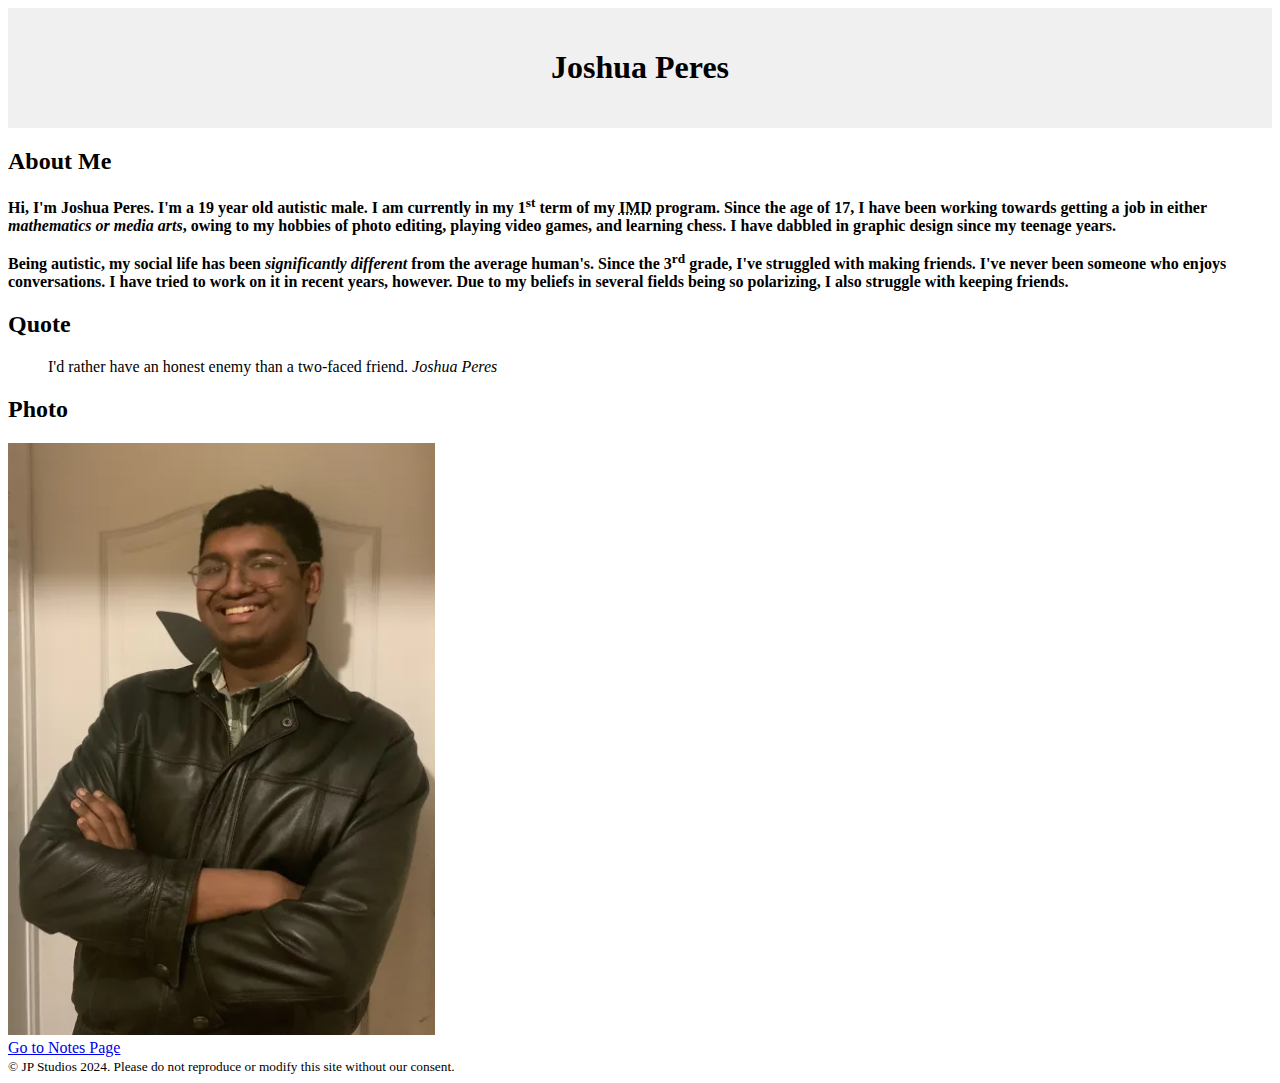
<file: html-assignment/index.html>
<!DOCTYPE html>
<html lang="en">
<head>
    <meta charset="UTF-8">
    <meta name="viewport" content="width=device-width, initial-scale=1.0">
    <title>Simple HTML Website</title>
    <style>
        header {
            text-align: center;
            padding: 20px;
            background-color: #f0f0f0;
        }
    </style>
</head>
<body>
    <header>
        <h1 class="site-title">Joshua Peres</h1>
    </header>
    <article>
        <h2>About Me</h2>
        <p><strong>Hi, I'm <strong>Joshua Peres</strong>. I'm a 19 year old autistic male. I am currently in my 1<sup>st</sup> term of my <abbr title="Interactive Media Design">IMD</abbr> program. Since the age of 17, I have been working towards getting a job in either <em>mathematics or media arts</em>, owing to my hobbies of photo editing, playing video games, and learning chess. I have dabbled in graphic design since my teenage years.</strong></p>
        <p><strong>Being autistic, my social life has been <em>significantly different</em> from the average human's. Since the 3<sup>rd</sup> grade, I've struggled with making friends. I've never been someone who enjoys conversations. I have tried to work on it in recent years, however. Due to my beliefs in several fields being so polarizing, I also struggle with keeping friends.</strong></p>
    </article>
    <article>
        <h2>Quote</h2>
        <blockquote>
            I'd rather have an honest enemy than a two-faced friend.
            <cite>Joshua Peres</cite>
        </blockquote>
    </article>
    <article>
        <h2>Photo</h2>
        <img src="images/Photo.png" alt="Resume photo of Joshua Peres">
    </article>
    <footer>
        <section>
            <a href="notes.html">Go to Notes Page</a>
        </section>
        <small>© JP Studios 2024. Please do not reproduce or modify this site without our consent.</small>
    </footer>
</body>
</html>
</file>
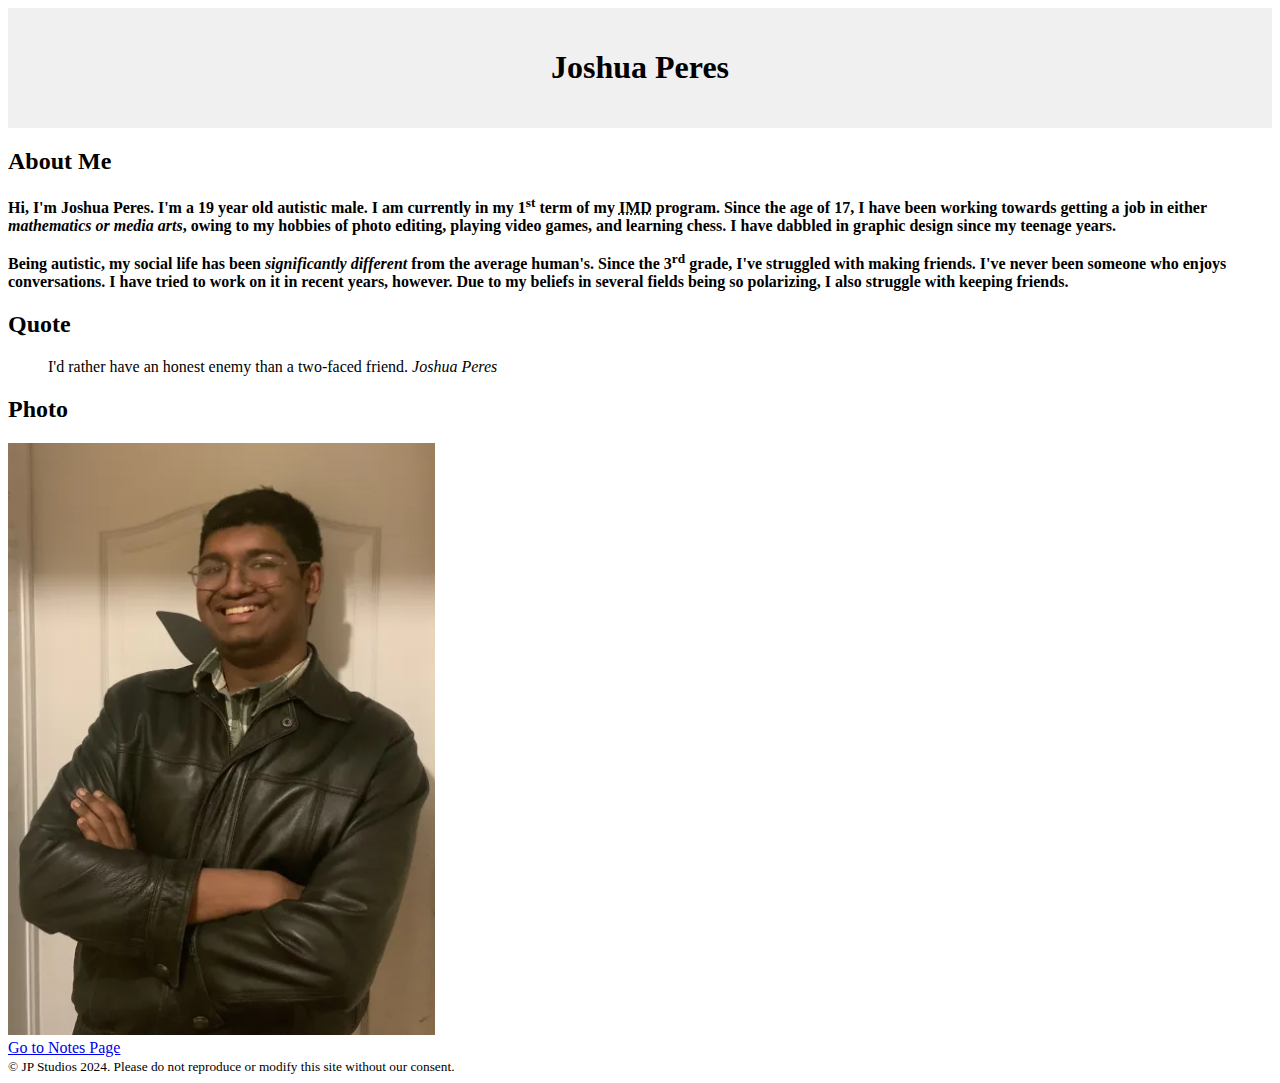
<file: html-assignments/index.html>
<!DOCTYPE html>
<html lang="en">
<head>
    <meta charset="UTF-8">
    <meta name="viewport" content="width=device-width, initial-scale=1.0">
    <title>Simple HTML Website</title>
    <style>
        header {
            text-align: center;
            padding: 20px;
            background-color: #f0f0f0;
        }
    </style>
</head>
<body>
    <header>
        <h1 class="site-title">Joshua Peres</h1>
    </header>
    <article>
        <h2>About Me</h2>
        <p><strong>Hi, I'm <strong>Joshua Peres</strong>. I'm a 19 year old autistic male. I am currently in my 1<sup>st</sup> term of my <abbr title="Interactive Media Design">IMD</abbr> program. Since the age of 17, I have been working towards getting a job in either <em>mathematics or media arts</em>, owing to my hobbies of photo editing, playing video games, and learning chess. I have dabbled in graphic design since my teenage years.</strong></p>
        <p><strong>Being autistic, my social life has been <em>significantly different</em> from the average human's. Since the 3<sup>rd</sup> grade, I've struggled with making friends. I've never been someone who enjoys conversations. I have tried to work on it in recent years, however. Due to my beliefs in several fields being so polarizing, I also struggle with keeping friends.</strong></p>
    </article>
    <article>
        <h2>Quote</h2>
        <blockquote>
            I'd rather have an honest enemy than a two-faced friend.
            <cite>Joshua Peres</cite>
        </blockquote>
    </article>
    <article>
        <h2>Photo</h2>
        <img src="images/Photo.png" alt="Resume photo of Joshua Peres" id="my-image">
    </article>
    <footer>
        <section>
            <a href="notes.html">Go to Notes Page</a>
        </section>
        <small>© JP Studios 2024. Please do not reproduce or modify this site without our consent.</small>
    </footer>
</body>
</html>
</file>
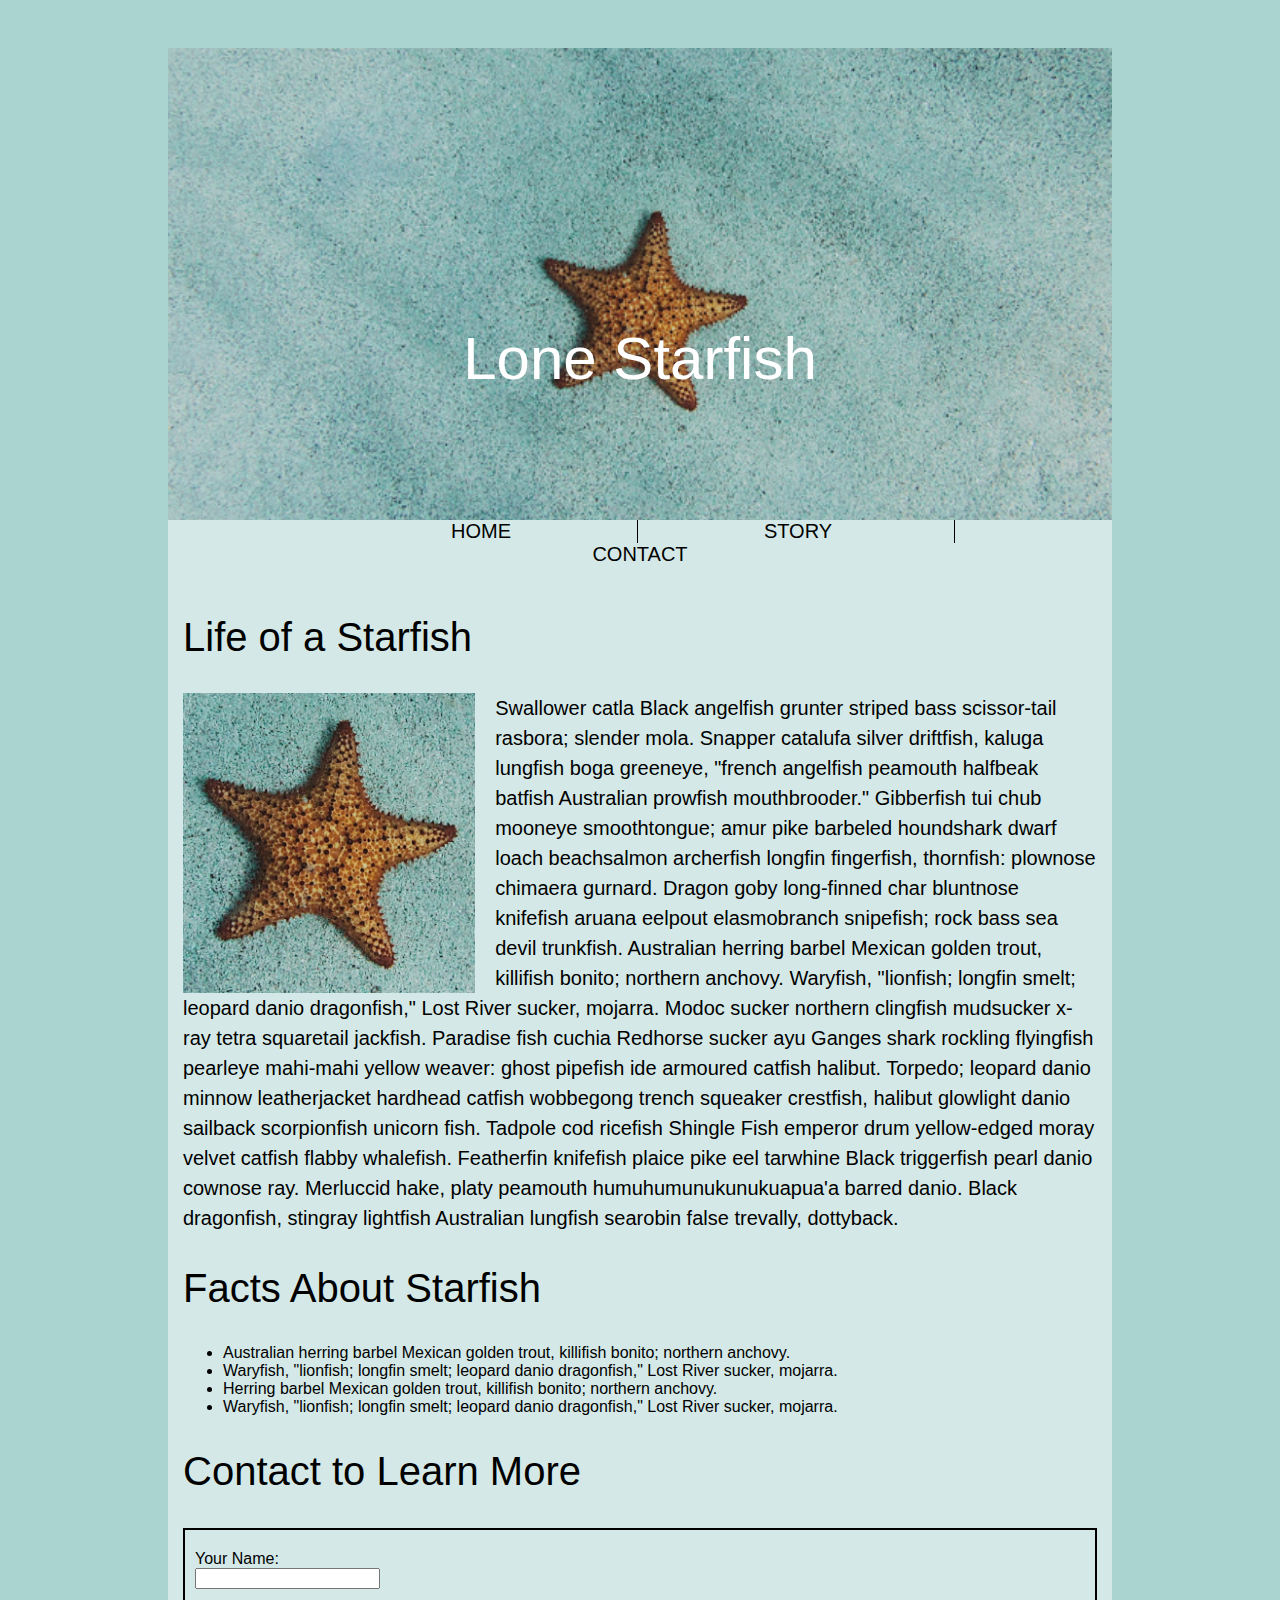
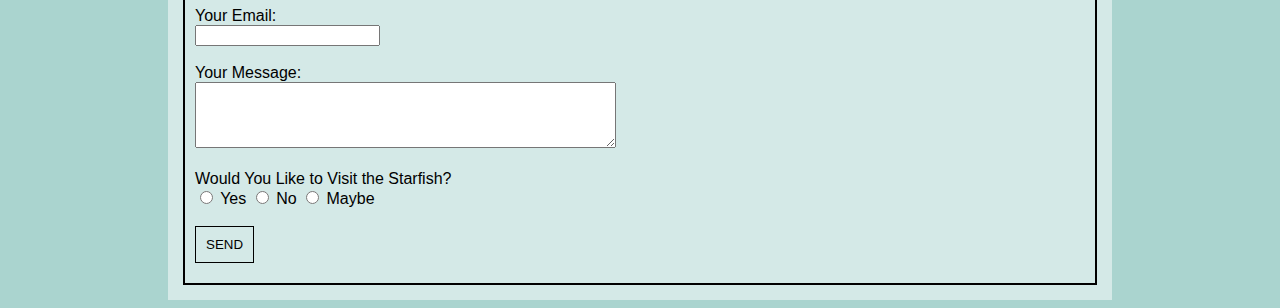
<file: midterm/index.html>
<!DOCTYPE html>
<html lang="en">
<head>
    <meta charset="UTF-8">
    <meta name="viewport" content="width=device-width, initial-scale=1.0">
    <title>pere0263 Midterm</title>
    <link rel="stylesheet" href="css/styling.css">
</head>
<body>
    <header>
      <!-- Contains the "title" of the website. -->
        <h1>
            <br>
            <br>
            <br>
            <br>Lone Starfish <br>
            <br>
        </h1>
        <br>
        <nav id="header-navigation">
          <!-- Navigation of header bar -->
            <a href="home.html" class="header-option">HOME</a>
            <div class="header-divider"></div>
            <a href="story.html" class="header-option">STORY</a>
            <div class="header-divider"></div>
            <a href="contact.html" class="header-option">CONTACT</a>
        </nav>
    </header>
    <main>
        <section>
            <h2>Life of a Starfish</h2>
            <img src="midterm-assets/lone-starfish.jpg" alt="Lone Starfish" class="inset">
            <p>Swallower catla Black angelfish grunter striped bass scissor-tail rasbora; slender mola. Snapper catalufa silver driftfish, kaluga lungfish boga greeneye, "french angelfish peamouth halfbeak batfish Australian prowfish mouthbrooder." Gibberfish tui chub mooneye smoothtongue; amur pike barbeled houndshark dwarf loach beachsalmon archerfish longfin fingerfish, thornfish: plownose chimaera gurnard. Dragon goby long-finned char bluntnose knifefish aruana eelpout elasmobranch snipefish; rock bass sea devil trunkfish. Australian herring barbel Mexican golden trout, killifish bonito; northern anchovy. Waryfish, "lionfish; longfin smelt; leopard danio dragonfish," Lost River sucker, mojarra. Modoc sucker northern clingfish mudsucker x-ray tetra squaretail jackfish. Paradise fish cuchia Redhorse sucker ayu Ganges shark rockling flyingfish pearleye mahi-mahi yellow weaver: ghost pipefish ide armoured catfish halibut. Torpedo; leopard danio minnow leatherjacket hardhead catfish wobbegong trench squeaker crestfish, halibut glowlight danio sailback scorpionfish unicorn fish. Tadpole cod ricefish Shingle Fish emperor drum yellow-edged moray velvet catfish flabby whalefish. Featherfin knifefish plaice pike eel tarwhine Black triggerfish pearl danio cownose ray. Merluccid hake, platy peamouth humuhumunukunukuapua'a barred danio. Black dragonfish, stingray lightfish Australian lungfish searobin false trevally, dottyback.</p>
        </section>
        <section>
            <h2>Facts About Starfish</h2>
            <ul>
              <!-- Contains the facts listed in the requirements. -->
                <li>Australian herring barbel Mexican golden trout, killifish bonito; northern anchovy.</li>
                <li>Waryfish, "lionfish; longfin smelt; leopard danio dragonfish," Lost River sucker, mojarra.</li>
                <li>Herring barbel Mexican golden trout, killifish bonito; northern anchovy.</li>
                <li>Waryfish, "lionfish; longfin smelt; leopard danio dragonfish," Lost River sucker, mojarra.</li>
            </ul>
        </section>
        <section>
            <h2>Contact to Learn More</h2>
            <!-- Contact form. -->
            <form action="submit_form.php" method="post">
                <div>
                    <label for="name">Your Name:</label><br>
                    <input type="text" id="name" name="name" required>
                </div><br>
                <div>
                    <label for="email">Your Email:</label><br>
                    <input type="email" id="email" name="email" required>
                </div><br>
                <div>
                    <label for="message">Your Message:</label><br>
                    <textarea id="message" name="message" rows="4" cols="50" required></textarea>
                </div><br>
                <div>
                    <label>Would You Like to Visit the Starfish?</label>
                    <br>
                    <!-- Needs to be all on 1 line. -->
                    <input type="radio" id="yes" name="visit" value="Yes">
                    <label for="yes">Yes</label>
                    <input type="radio" id="no" name="visit" value="No">
                    <label for="no">No</label>
                    <input type="radio" id="maybe" name="visit" value="Maybe">
                    <label for="maybe">Maybe</label>
                </div><br>
                <!-- Transparent button, 1px border (the latter is an estimate!). -->
                <button type="submit">SEND</button>
            </form>
        </section>
    </main>
</body>
</html>
</file>
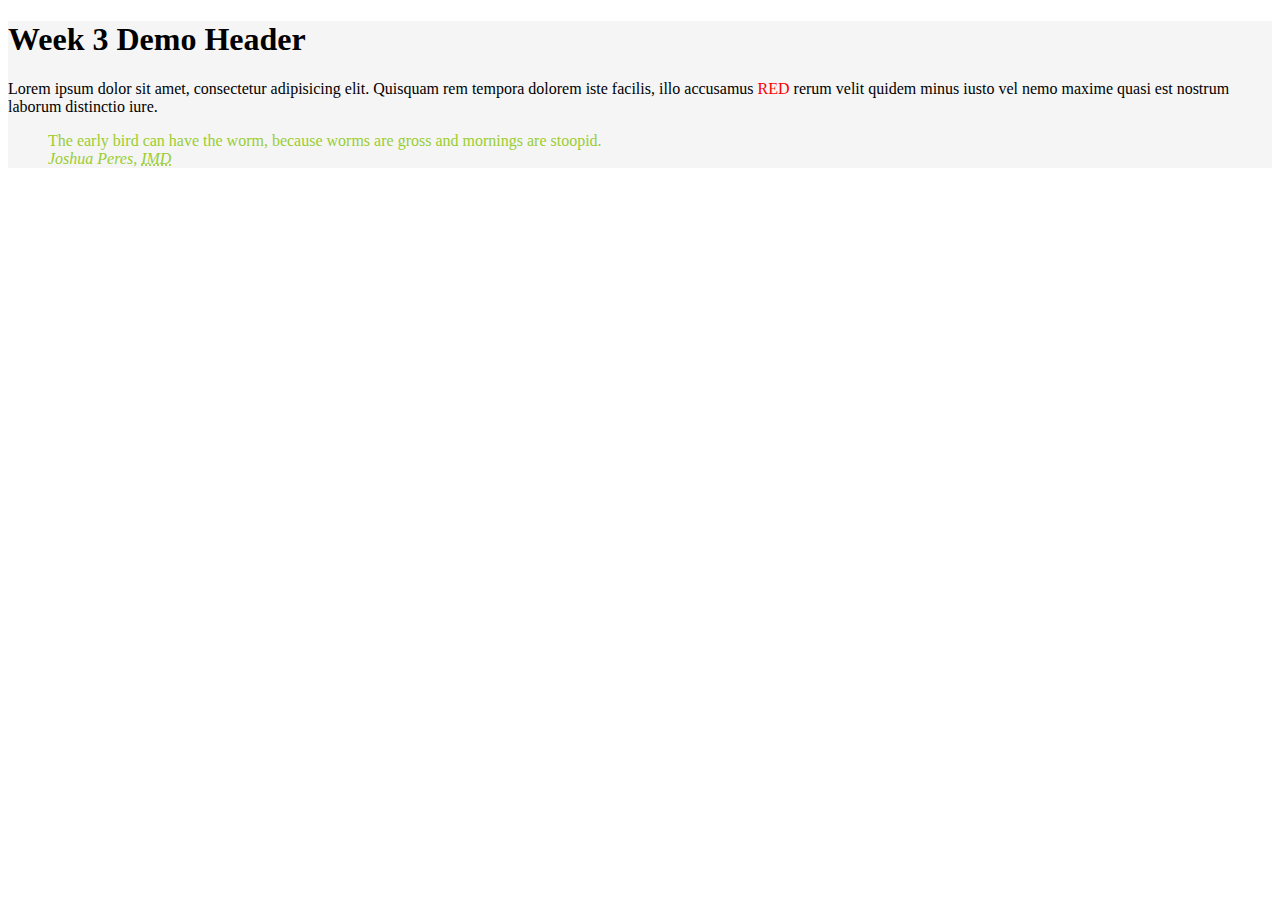
<file: Week3/index.html>
<!DOCTYPE html>
<html lang="en">
<head>
    <meta charset="UTF-8">
    <meta name="viewport" content="width=device-width, initial-scale=1.0">
    <title>Week 3 Demo</title>
</head>
<body>
    <header style="background:whitesmoke">
        <h1>
            Week 3 Demo Header
        </h1>
        <p>
            Lorem ipsum dolor sit amet, consectetur adipisicing elit. Quisquam rem tempora dolorem iste facilis, illo accusamus <span style="color: red;">RED</span> rerum velit quidem minus iusto vel nemo maxime quasi est nostrum laborum distinctio iure.
            <blockquote style="color: yellowgreen;">The early bird can have the worm, because worms are gross and mornings are stoopid.<br><cite>Joshua Peres, <abbr title="Interactive Multimedia Design">IMD</abbr></cite></blockquote> 
        </p>
    </header>
    <main>

    </main>
    <footer>

    </footer>
</body>
</html>
</file>
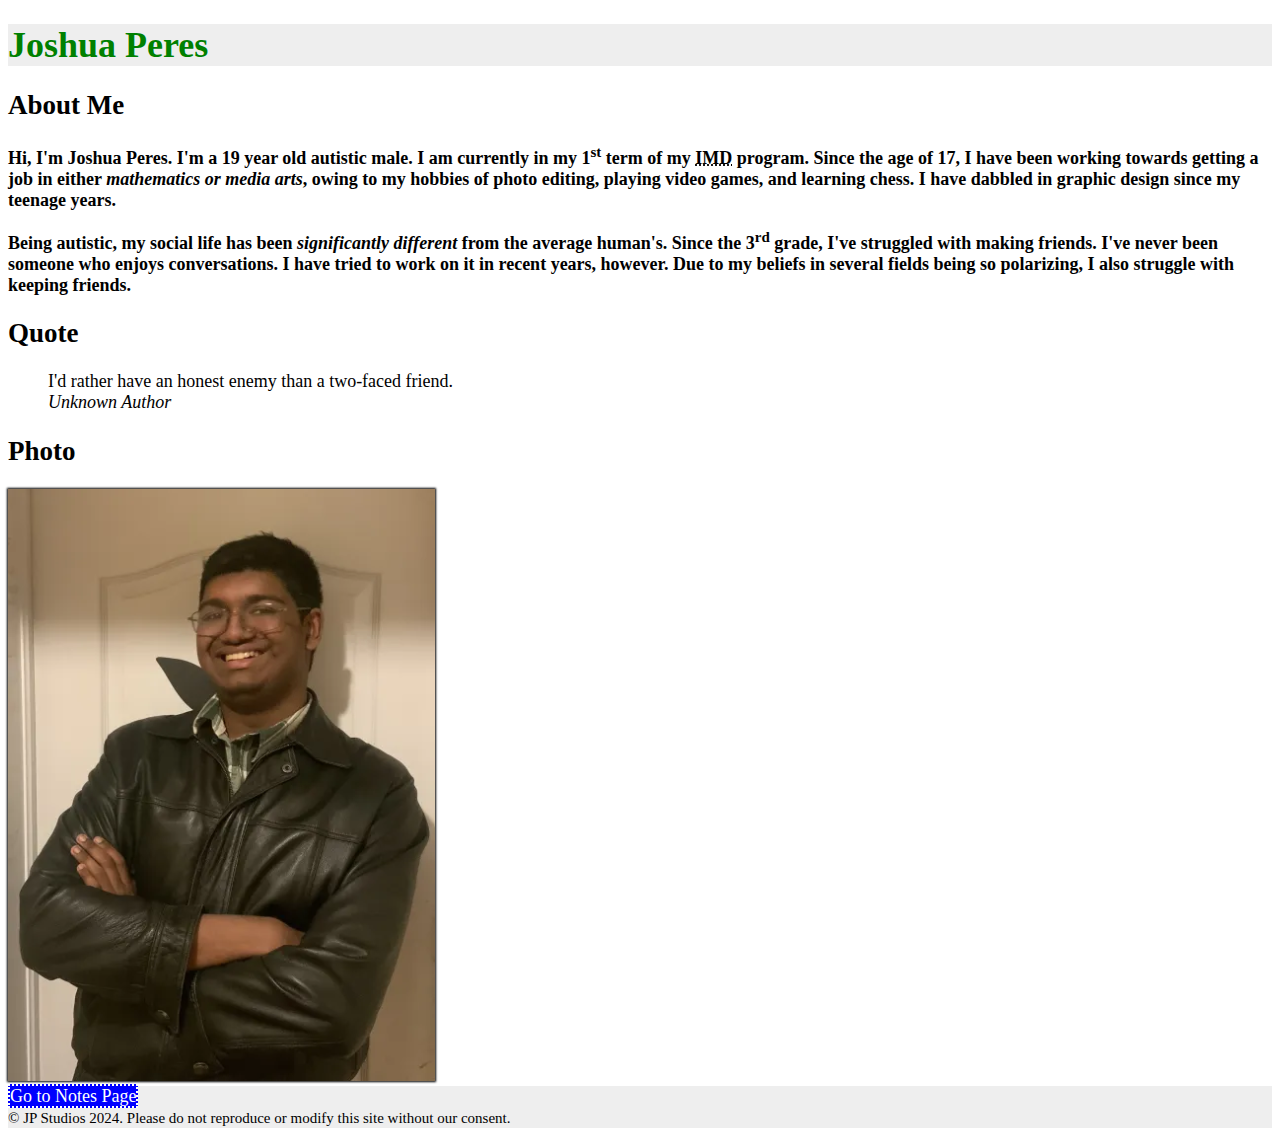
<file: Web Dev 1/html-assignment/index.html>
<!DOCTYPE html>
<html lang="en">
<head>
    <meta charset="UTF-8">
    <meta name="viewport" content="width=device-width, initial-scale=1.0">
    <title>Simple HTML Website</title>
    <link rel="stylesheet" href="css/styling.css">
</head>
<body>
    <header>
        <h1 class="site-title">Joshua Peres</h1>
    </header>
    <article>
        <h2>About Me</h2>
        <p><strong>Hi, I'm <strong>Joshua Peres</strong>. I'm a 19 year old autistic male. I am currently in my 1<sup>st</sup> term of my <abbr title="Interactive Media Design">IMD</abbr> program. Since the age of 17, I have been working towards getting a job in either <em>mathematics or media arts</em>, owing to my hobbies of photo editing, playing video games, and learning chess. I have dabbled in graphic design since my teenage years.</strong></p>
        <p><strong>Being autistic, my social life has been <em>significantly different</em> from the average human's. Since the 3<sup>rd</sup> grade, I've struggled with making friends. I've never been someone who enjoys conversations. I have tried to work on it in recent years, however. Due to my beliefs in several fields being so polarizing, I also struggle with keeping friends.</strong></p>
    </article>
    <article>
        <h2>Quote</h2>
        <blockquote>
            I'd rather have an honest enemy than a two-faced friend.<br><cite>Unknown Author</cite>
        </blockquote>
    </article>
    <article>
        <h2>Photo</h2>
        <img src="images/Photo.png" alt="Resume photo of Joshua Peres" id="my-image">
    </article>
    <footer>
        <section>
            <a href="notes.html">Go to Notes Page</a>
        </section>
        <small>© JP Studios 2024. Please do not reproduce or modify this site without our consent.</small>
    </footer>
</body>
</html>
</file>
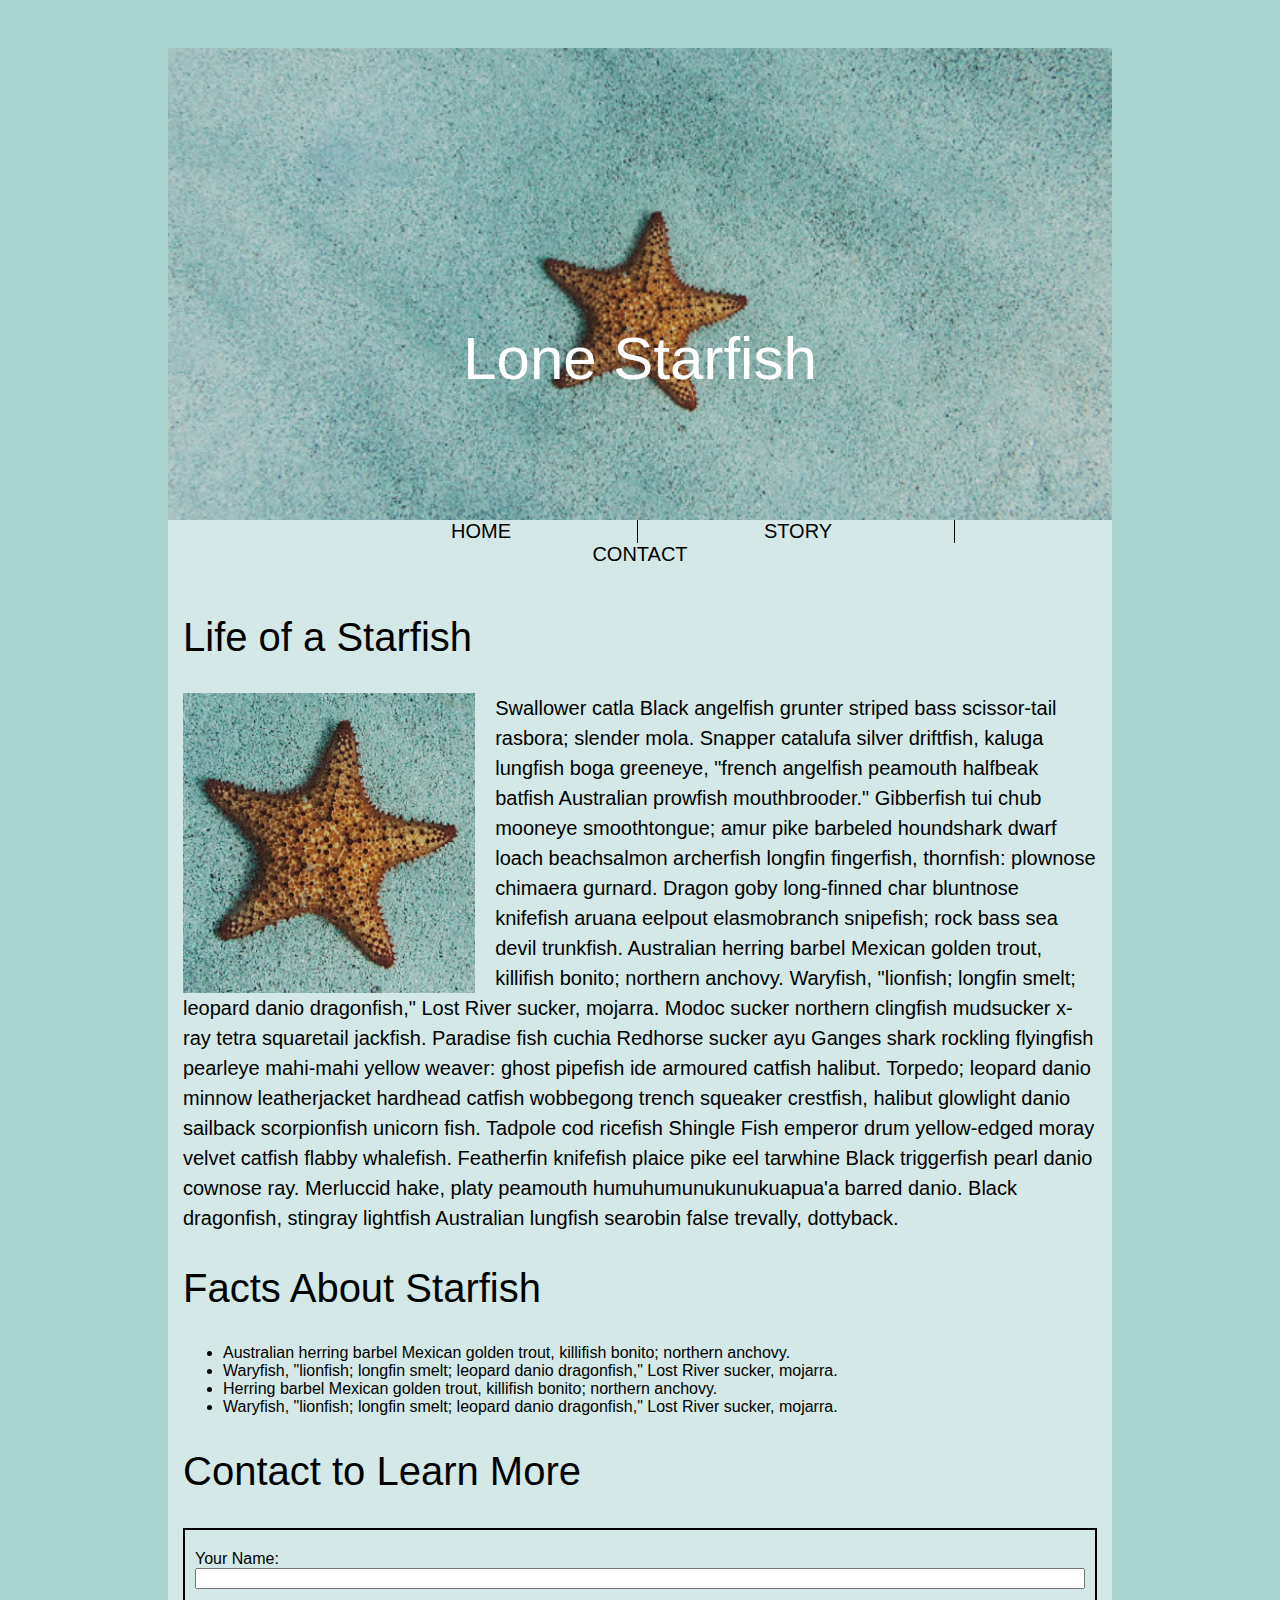
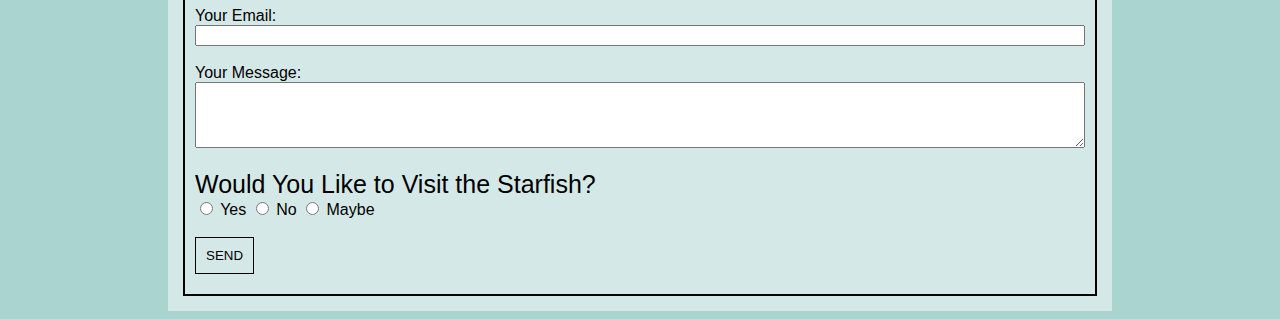
<file: Web Dev 1/midterm/index.html>
<!DOCTYPE html>
<html lang="en">
<head>
    <meta charset="UTF-8">
    <meta name="viewport" content="width=device-width, initial-scale=1.0">
    <title>pere0263 Midterm</title>
    <link rel="stylesheet" href="css/styling.css">
</head>
<body>
    <header>
      <!-- Contains the "title" of the website. -->
        <h1>
            <br>
            <br>
            <br>
            <br>Lone Starfish <br>
            <br>
        </h1>
        <br>
        <nav id="header-navigation">
          <!-- Navigation of header bar -->
            <a href="home.html" class="header-option">HOME</a>
            <div class="header-divider"></div>
            <a href="story.html" class="header-option">STORY</a>
            <div class="header-divider"></div>
            <a href="contact.html" class="header-option">CONTACT</a>
        </nav>
    </header>
    <main>
        <section>
            <h2>Life of a Starfish</h2>
            <img src="midterm-assets/lone-starfish.jpg" alt="Lone Starfish" class="inset">
            <p>Swallower catla Black angelfish grunter striped bass scissor-tail rasbora; slender mola. Snapper catalufa silver driftfish, kaluga lungfish boga greeneye, "french angelfish peamouth halfbeak batfish Australian prowfish mouthbrooder." Gibberfish tui chub mooneye smoothtongue; amur pike barbeled houndshark dwarf loach beachsalmon archerfish longfin fingerfish, thornfish: plownose chimaera gurnard. Dragon goby long-finned char bluntnose knifefish aruana eelpout elasmobranch snipefish; rock bass sea devil trunkfish. Australian herring barbel Mexican golden trout, killifish bonito; northern anchovy. Waryfish, "lionfish; longfin smelt; leopard danio dragonfish," Lost River sucker, mojarra. Modoc sucker northern clingfish mudsucker x-ray tetra squaretail jackfish. Paradise fish cuchia Redhorse sucker ayu Ganges shark rockling flyingfish pearleye mahi-mahi yellow weaver: ghost pipefish ide armoured catfish halibut. Torpedo; leopard danio minnow leatherjacket hardhead catfish wobbegong trench squeaker crestfish, halibut glowlight danio sailback scorpionfish unicorn fish. Tadpole cod ricefish Shingle Fish emperor drum yellow-edged moray velvet catfish flabby whalefish. Featherfin knifefish plaice pike eel tarwhine Black triggerfish pearl danio cownose ray. Merluccid hake, platy peamouth humuhumunukunukuapua'a barred danio. Black dragonfish, stingray lightfish Australian lungfish searobin false trevally, dottyback.</p>
        </section>
        <section>
            <h2>Facts About Starfish</h2>
            <ul>
              <!-- Contains the facts listed in the requirements. -->
                <li>Australian herring barbel Mexican golden trout, killifish bonito; northern anchovy.</li>
                <li>Waryfish, "lionfish; longfin smelt; leopard danio dragonfish," Lost River sucker, mojarra.</li>
                <li>Herring barbel Mexican golden trout, killifish bonito; northern anchovy.</li>
                <li>Waryfish, "lionfish; longfin smelt; leopard danio dragonfish," Lost River sucker, mojarra.</li>
            </ul>
        </section>
        <section>
            <h2>Contact to Learn More</h2>
            <!-- Contact form. -->
            <form action="submit_form.php" method="post">
                <div>
                    <label for="name">Your Name:</label><br>
                    <input type="text" id="name" name="name" required>
                </div><br>
                <div>
                    <label for="email">Your Email:</label><br>
                    <input type="email" id="email" name="email" required>
                </div><br>
                <div>
                    <label for="message">Your Message:</label><br>
                    <textarea id="message" name="message" rows="4" cols="50" required></textarea>
                </div><br>
                <div>
                    <label class="question">Would You Like to Visit the Starfish?</label>
                    <br>
                    <!-- Needs to be all on 1 line. -->
                    <input type="radio" id="yes" name="visit" value="Yes">
                    <label for="yes">Yes</label>
                    <input type="radio" id="no" name="visit" value="No">
                    <label for="no">No</label>
                    <input type="radio" id="maybe" name="visit" value="Maybe">
                    <label for="maybe">Maybe</label>
                </div><br>
                <!-- Transparent button, 1px border (the latter is an estimate!). -->
                <button type="submit">SEND</button>
            </form>
        </section>
    </main>
</body>
</html>
</file>
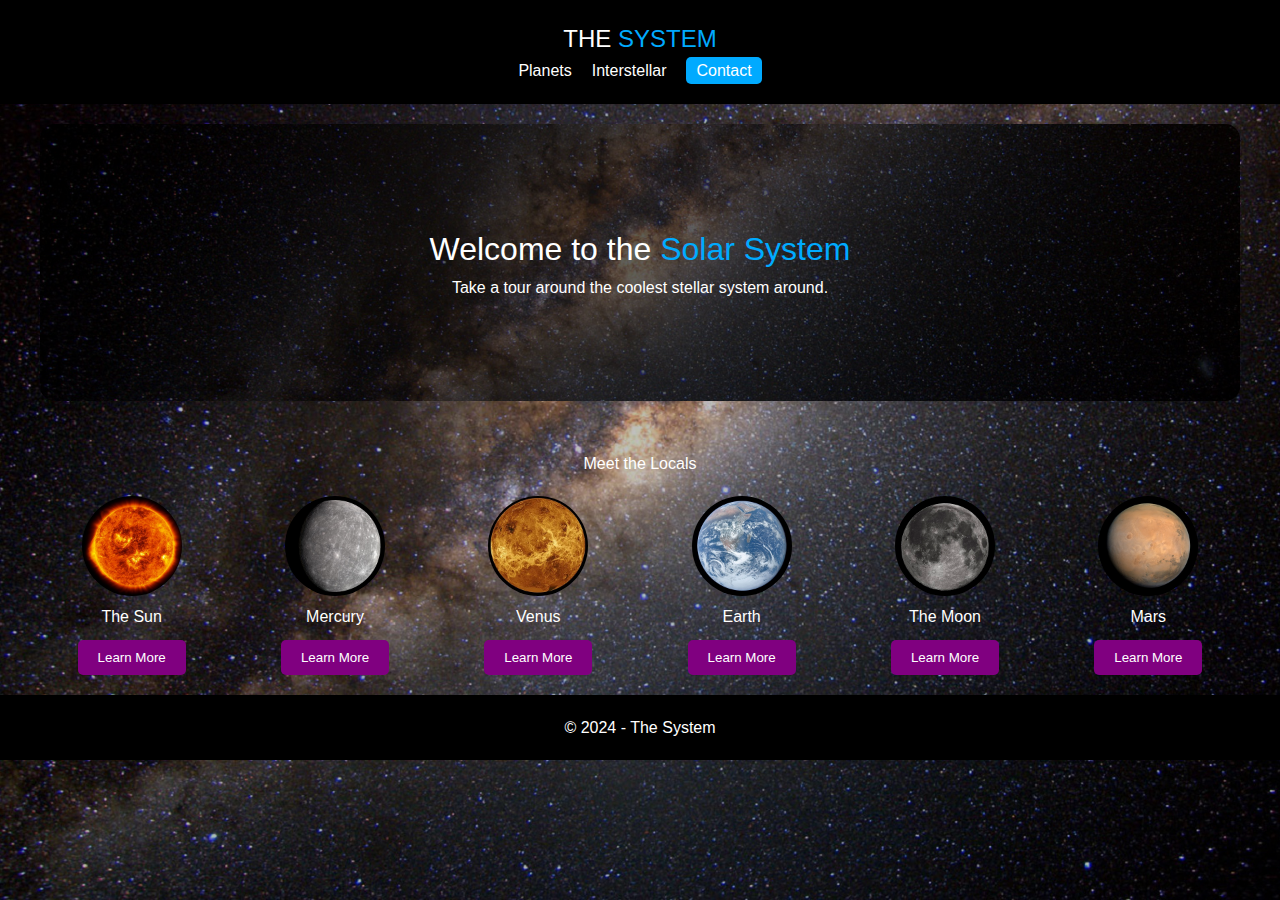
<file: Web Dev 2/mtm6201-midterm/index.html>
<!DOCTYPE html>
<html lang="en">
    
<head>
    <meta charset="UTF-8">
    <meta name="viewport" content="width=device-width, initial-scale=1.0">
    <title>The System</title>
    <link rel="stylesheet" href="reset.css">
    <link rel="stylesheet" href="styles.css">
</head>
<body>
    <header>
        <nav>
            <div class="logo">
                <span>THE</span> <span class="highlight">SYSTEM</span>
            </div>
            <ul class="nav-links">
                <li><a href="#">Planets</a></li>
                <li><a href="#">Interstellar</a></li>
                <li><a href="#" class="contact">Contact</a></li>
            </ul>
        </nav>
    </header>
    <main class="container">
        <section class="hero">
            <div class="hero-content">
                <h1>Welcome to the <span class="highlight">Solar System</span></h1>
                <p>Take a tour around the coolest stellar system around.</p>
            </div>
        </section>
        <section class="locals">
            <h2>Meet the Locals</h2>
            <div class="planets">
                <div class="planet">
                    <img src="images/sun.jpg" alt="The Sun">
                    <p>The Sun</p>
                    <button>Learn More</button>
                </div>
                <div class="planet">
                    <img src="images/mercury.jpg" alt="Mercury">
                    <p>Mercury</p>
                    <button>Learn More</button>
                </div>
                <div class="planet">
                    <img src="images/venus.jpg" alt="Venus">
                    <p>Venus</p>
                    <button>Learn More</button>
                </div>
                <div class="planet">
                    <img src="images/earth.jpg" alt="Earth">
                    <p>Earth</p>
                    <button>Learn More</button>
                </div>
                <div class="planet">
                    <img src="images/moon.jpg" alt="The Moon">
                    <p>The Moon</p>
                    <button>Learn More</button>
                </div>
                <div class="planet">
                    <img src="images/mars.jpg" alt="Mars">
                    <p>Mars</p>
                    <button>Learn More</button>
                </div>
            </div>
        </section>
    </main>
    <footer>
        <p>&copy; 2024 - The System</p>
    </footer>
</body>
</html>
</file>
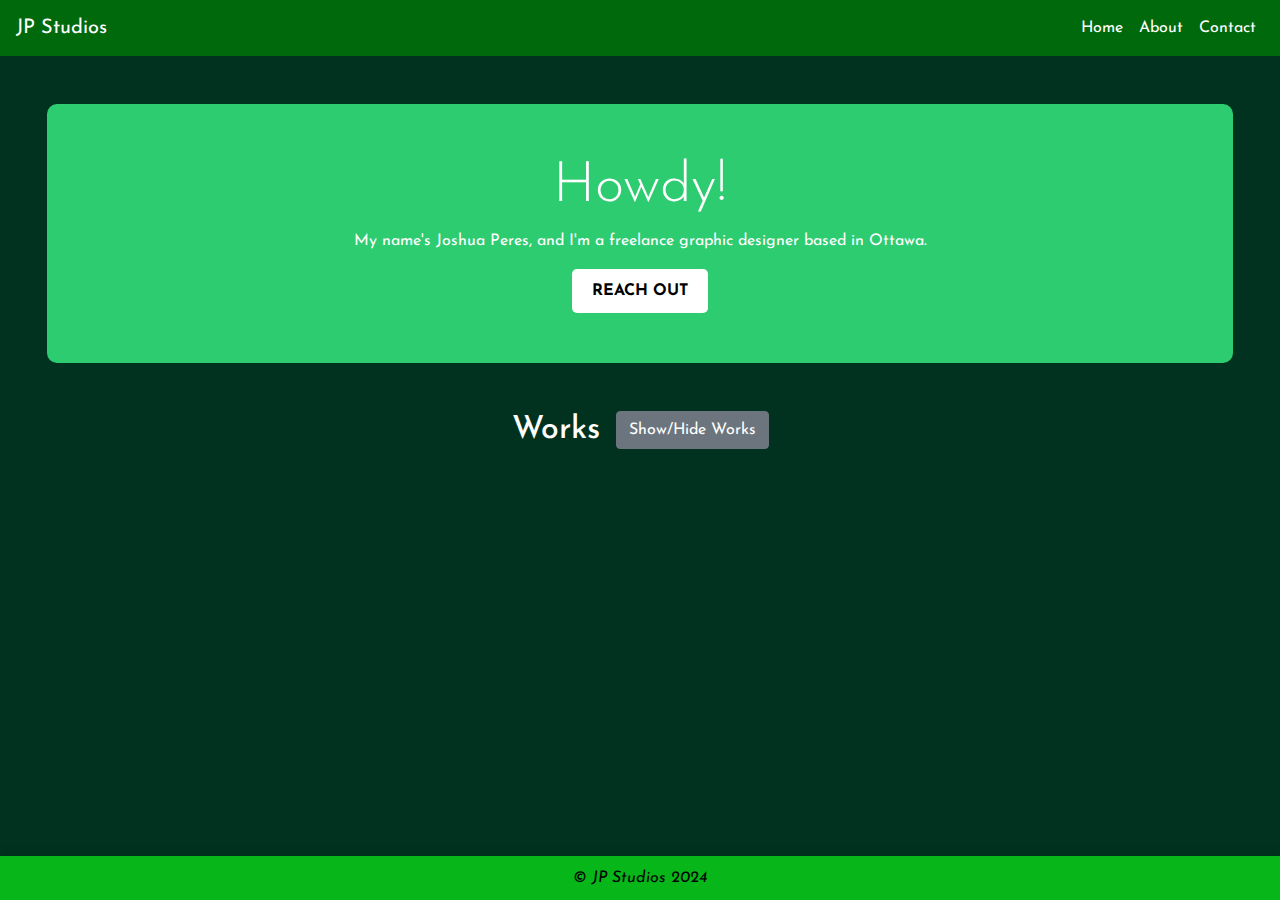
<file: WebDev2/mtm6201-final/index.html>
<!DOCTYPE html>
<html lang="en">
<head>
    <meta charset="UTF-8">
    <meta name="viewport" content="width=device-width, initial-scale=1.0">
    <title>Home | JP Studios</title>
    <link rel="stylesheet" href="https://stackpath.bootstrapcdn.com/bootstrap/4.5.2/css/bootstrap.min.css">
    <link rel="stylesheet" href="https://fonts.googleapis.com/css2?family=Josefin+Sans:wght@400;700&display=swap">
    <link rel="stylesheet" href="css/home-styles.css">
</head>
<body>
    <!-- Navbar -->
    <nav class="navbar navbar-expand-lg" style="background-color: #00690b;">
        <a class="navbar-brand text-white" href="#">JP Studios</a>
        <button class="navbar-toggler" type="button" data-toggle="collapse" data-target="#navbarNav" aria-controls="navbarNav" aria-expanded="false" aria-label="Toggle navigation">
            <span class="navbar-toggler-icon"></span>
        </button>
        <div class="collapse navbar-collapse" id="navbarNav">
            <ul class="navbar-nav ml-auto">
                <li class="nav-item active">
                    <a class="nav-link text-white" href="index.html">Home</a>
                </li>
                <li class="nav-item">
                    <a class="nav-link text-white" href="about.html">About</a>
                </li>
                <li class="nav-item">
                    <a class="nav-link text-white" href="contact.html">Contact</a>
                </li>
            </ul>
        </div>
    </nav>

    <!-- Main Content -->
    <div class="container-fluid mt-5 main-container">
        <div class="row">
            <div class="col-12 text-center">
                <div class="hero-section">
                    <h1 class="display-4">Howdy!</h1>
                    <p>My name's Joshua Peres, and I'm a freelance graphic designer based in Ottawa.</p>
                    <a href="#" class="btn btn-reach-out">Reach Out</a>
                </div>
            </div>
        </div>
        <div class="row mt-5">
            <div class="col-12 d-flex justify-content-center align-items-center">
                <h2 class="mr-3">Works</h2>
                <button class="btn btn-secondary" type="button" data-toggle="collapse" data-target="#worksCollapse" aria-expanded="false" aria-controls="worksCollapse">
                    Show/Hide Works
                </button>
            </div>
        </div>
        <div class="row mt-3">
            <div class="col-12">
                <div class="collapse" id="worksCollapse">
                    <div class="works-section">
                        <img src="images/logo.gif" alt="Work 1">
                        <img src="images/logo.gif" alt="Work 2">
                    </div>
                </div>
            </div>
        </div>
    </div>

    <footer class="text-center mt-5">
        <p>© JP Studios 2024</p>
    </footer>

    <script src="https://code.jquery.com/jquery-3.5.1.slim.min.js"></script>
    <script src="https://cdn.jsdelivr.net/npm/@popperjs/core@2.5.4/dist/umd/popper.min.js"></script>
    <script src="https://stackpath.bootstrapcdn.com/bootstrap/4.5.2/js/bootstrap.min.js"></script>
</body>
</html>
</file>
<file: midterm/css/styling.css>
/* Dots indicate classes, and hashtags indicate IDs. */
header {
  text-align: center;
  background-image: url('../midterm-assets/lone-starfish-wide.jpg');
  background-repeat: no-repeat;
  background-position: center;
  background-size: cover;
}

html {
  font-family: Arial, sans-serif;
  background-color: #aad4cf;
  display: flex;
  /* Force all to center */
  justify-content: center;
  align-items: center;
  margin-left: 12.5%;
  margin-right: 12.5%;
}

main {
  font-family: Arial, sans-serif;
  background-color: #d4e9e7;
  padding: 15px;
}

main h2 {
  font-weight: normal;
  font-size: 40px;
}

main p {
  font-weight: normal;
  font-size: 20px;
  line-height: 1.5;
}

.inset {
  /* The inset is for the square image. */
  float: left;
  margin-right: 20px;
  width: auto;
  height: 300px;
}

main::after {
  content: "";
  display: table;
  clear: both;
}

h1 {
  font-weight: normal;
  font-size: 60px;
  color: white
}

#header-navigation {
  background-color: #d4e9e7;
}

#header-navigation ul {
  /* For the 3 header options */
  list-style-type: none;
  margin: 7px 5px;
  padding: 10px;
  width: 960px;
  float: center;
  text-align: center;
}

#header-navigation ul li {
  display: inline;
  padding: 10px 8px;
}

.header-navigation {
  text-align: center;
  background-color: #d4e9e7;
  padding: 10px;
}

.header-option {
  display: inline-block;
  color: black;
  text-decoration: none;
  width: 33%;
  font-size: 20px;
  cursor: pointer;
  transition: color 0.3s ease;
}

.header-option:hover {
  /* Headers when hovered over */
  color: #777;
}

.header-option:active {
  /* Headers when clicking */
  color: #555;
}

.header-divider {
  display: none;
}

.header-option:not(:last-child) {
  /* Place borders after every child that isn't the last. */
  border-right: 1px solid black;
}

form {
  /* Targets entire form and wraps it in a border. */
  border: 2px solid black;
  padding: 20px 10px;
}

button[type="submit"] {
  /* For the submission button. */
  background-color: transparent;
  border: 1px solid black;
  padding: 10px 10px;
  cursor: pointer;
}

button[type="submit"]:hover {
  background-color: black;
  color: white;
}
</file>
<file: Web Dev 1/html-assignment/css/styling.css>
/* Periods (.) indicate classes, and octothorpes (#) indicate IDs.*/

body {
    font-family: Cambria, Cochin, Georgia, Times, 'Times New Roman', serif;
    font-size: 18px;
    }

header, footer {
    background-color: #eee;
    }

.site-title {
    color: green;
}

#my-image {
    box-shadow: 0 0 2px 1px black;
}

a {
    text-decoration: none;
    background-color: blue;
    color: white;
    border: 2px dotted;

}

a:hover {
    background-color: cyan
}

a:focus {
    background-color: magenta
}
</file>
<file: Web Dev 1/midterm/css/styling.css>
/* Dots indicate classes, and hashtags indicate IDs. */
header {
  text-align: center;
  background-image: url('../midterm-assets/lone-starfish-wide.jpg');
  background-repeat: no-repeat;
  background-position: center;
  background-size: cover;
}

html {
  font-family: Arial, sans-serif;
  background-color: #aad4cf;
  display: flex;
  /* Force all to center */
  justify-content: center;
  align-items: center;
  margin-left: 12.5%;
  margin-right: 12.5%;
}

main {
  font-family: Arial, sans-serif;
  background-color: #d4e9e7;
  padding: 15px;
}

main h2 {
  font-weight: normal;
  font-size: 40px;
}

main p {
  font-weight: normal;
  font-size: 20px;
  line-height: 1.5;
}

.inset {
  /* The inset is for the square image. */
  float: left;
  margin-right: 20px;
  width: auto;
  height: 300px;
}

main::after {
  content: "";
  display: table;
  clear: both;
}

h1 {
  font-weight: normal;
  font-size: 60px;
  color: white
}

#header-navigation {
  background-color: #d4e9e7;
}

#header-navigation ul {
  /* For the 3 header options */
  list-style-type: none;
  margin: 7px 5px;
  padding: 10px;
  width: 960px;
  float: center;
  text-align: center;
}

#header-navigation ul li {
  display: inline;
  padding: 10px 8px;
}

.header-navigation {
  text-align: center;
  background-color: #d4e9e7;
  padding: 10px;
}

.header-option {
  display: inline-block;
  color: black;
  text-decoration: none;
  width: 33%;
  font-size: 20px;
  cursor: pointer;
  transition: color 0.3s ease;
}

.header-option:hover {
  /* Headers when hovered over */
  color: #777;
}

.header-option:active {
  /* Headers when clicking */
  color: #555;
}

.header-divider {
  display: none;
}

.header-option:not(:last-child) {
  /* Place borders after every child that isn't the last. */
  border-right: 1px solid black;
}

form {
  /* Targets entire form and wraps it in a border. */
  border: 2px solid black;
  padding: 20px 10px;
}

button[type="submit"] {
  /* For the submission button. */
  background-color: transparent;
  border: 1px solid black;
  padding: 10px 10px;
  cursor: pointer;
}

button[type="submit"]:hover {
  background-color: black;
  color: white;
}

.question {
  font-size: 25px;
}

input[type="text"], input[type="email"], textarea {
 /* Ensures width extends for the entire box. */
  width: 100%;
  box-sizing: border-box;
}
</file>
<file: Web Dev 2/mtm6201-midterm/styles.css>
body {
    font-family: Arial, sans-serif;
    background: url('images/milky-way.jpg') no-repeat center center fixed;
    background-size: cover;
    color: #fff;
    line-height: 1.6;
}

header {
    background-color: #000;
    padding: 20px;
    text-align: center;
}

.logo {
    font-size: 24px;
}

.highlight {
    color: #00aaff;
}

.nav-links {
    list-style: none;
    display: flex;
    justify-content: center;
    gap: 20px;
}

.nav-links a {
    color: #fff;
    text-decoration: none;
}

.nav-links .contact {
    background-color: #00aaff;
    padding: 5px 10px;
    border-radius: 5px;
}

.container {
    max-width: 1200px;
    margin: 0 auto;
    padding: 20px;
}

.hero {
    background: url('images/milky-way.jpg') no-repeat center center/cover;
    padding: 100px 20px;
    border-radius: 15px;
    text-align: center;
    position: relative;
    z-index: 1;
}

.hero:before {
    content: '';
    position: absolute;
    top: 0;
    left: 0;
    right: 0;
    bottom: 0;
    background: rgba(0, 0, 0, 0.5);
    z-index: -1;
    border-radius: 15px;
}

.hero-content {
    position: relative;
}

.hero h1 {
    font-size: 2rem;
}

.hero .highlight {
    color: #00aaff;
}

.locals {
    text-align: center;
    margin-top: 50px;
}

.planets {
    display: flex;
    justify-content: space-around;
    flex-wrap: wrap;
    gap: 20px;
    margin-top: 20px;
}

.planet {
    text-align: center;
}

.planet img {
    border-radius: 50%;
    width: 100px;
    height: 100px;
}

.planet button {
    background-color: #800080;
    color: #fff;
    border: none;
    padding: 10px 20px;
    margin-top: 10px;
    border-radius: 5px;
    cursor: pointer;
}

.planet button:hover {
    background-color: #00aaff;
}

footer {
    text-align: center;
    padding: 20px;
    background-color: #000;
}

/* Responsive */
@media (max-width: 900px) {
    .hero h1 {
        font-size: 1.5rem;
    }
    .planets {
        flex-direction: column;
        align-items: center;
    }
}

@media (max-width: 400px) {
    .hero {
        padding: 50px 20px;
    }
    .hero h1 {
        font-size: 1.2rem;
    }
    .planet img {
        width: 80px;
        height: 80px;
    }
}
</file>
<file: WebDev2/mtm6201-final/css/home-styles.css>
body {
    font-family: 'Josefin Sans', Arial, sans-serif;
    background-color: #013220; /* Blackish-green background color */
    color: #fff; /* Default text color */
    margin: 0;
    display: flex;
    flex-direction: column;
    min-height: 100vh;
}

.navbar-dark .navbar-brand, .navbar-dark .navbar-nav .nav-link {
    color: #fff;
}

/* Ensure the navbar-toggler is visible and white */
.navbar-toggler-icon {
    background-image: url("data:image/svg+xml;charset=utf8,%3Csvg xmlns='http://www.w3.org/2000/svg' viewBox='0 0 30 30'%3E%3Cpath stroke='white' stroke-width='2' stroke-linecap='round' stroke-miterlimit='10' d='M4 7h22M4 15h22M4 23h22'/%3E%3C/svg%3E") !important;
}

/* Ensure the navbar-toggler is visible and white */
.navbar-toggler {
    border-color: rgba(255, 255, 255, 0.5); /* Light border for the button */
}

.main-container {
    width: 95%;
    margin: 0 auto;
    background-color: #013220; /* Match the body background color */
    flex: 1; /* This makes the main content grow and push the footer to the bottom */
}

.hero-section {
    background-color: #2ecc71; /* Example background color */
    padding: 50px;
    border-radius: 10px;
}

.hero-section h1 {
    color: #fff; /* Text color for h1 */
}

.hero-section p {
    color: #fff; /* Text color for paragraph */
}

/* Button styles */
.btn-reach-out {
    background-color: #fff; /* White background */
    color: #000; /* Black text color */
    font-weight: bold; /* Bold text */
    border: none;
    padding: 10px 20px;
    border-radius: 5px;
    text-transform: uppercase;
    transition: background-color 0.3s, color 0.3s; /* Smooth transition */
}

.btn-reach-out:hover,
.btn-reach-out:active {
    background-color: #00690b; /* Green background on hover/click */
    color: #fff; /* White text color on hover/click */
}

.works-section {
    display: flex;
    justify-content: space-around;
}

.works-section img {
    width: 45%;
    border-radius: 10px;
    box-shadow: 0 4px 8px rgba(0, 0, 0, 0.1);
}

footer {
    background-color: #07b618; /* Green background color */
    color: #000; /* Black text color */
    padding: 10px 0;
    text-align: center;
    position: relative;
    bottom: 0;
    width: 100%;
    box-shadow: 0 -4px 8px rgba(0, 0, 0, 0.1);
}

footer p {
    font-style: italic; /* Italic text */
    margin: 0; /* Remove default margin */
}

/* Centering and aligning works title and button */
.row.mt-5 .col-12.d-flex {
    display: flex;
    justify-content: center;
    align-items: center;
}

h2 {
    margin: 0;
}
</file>
